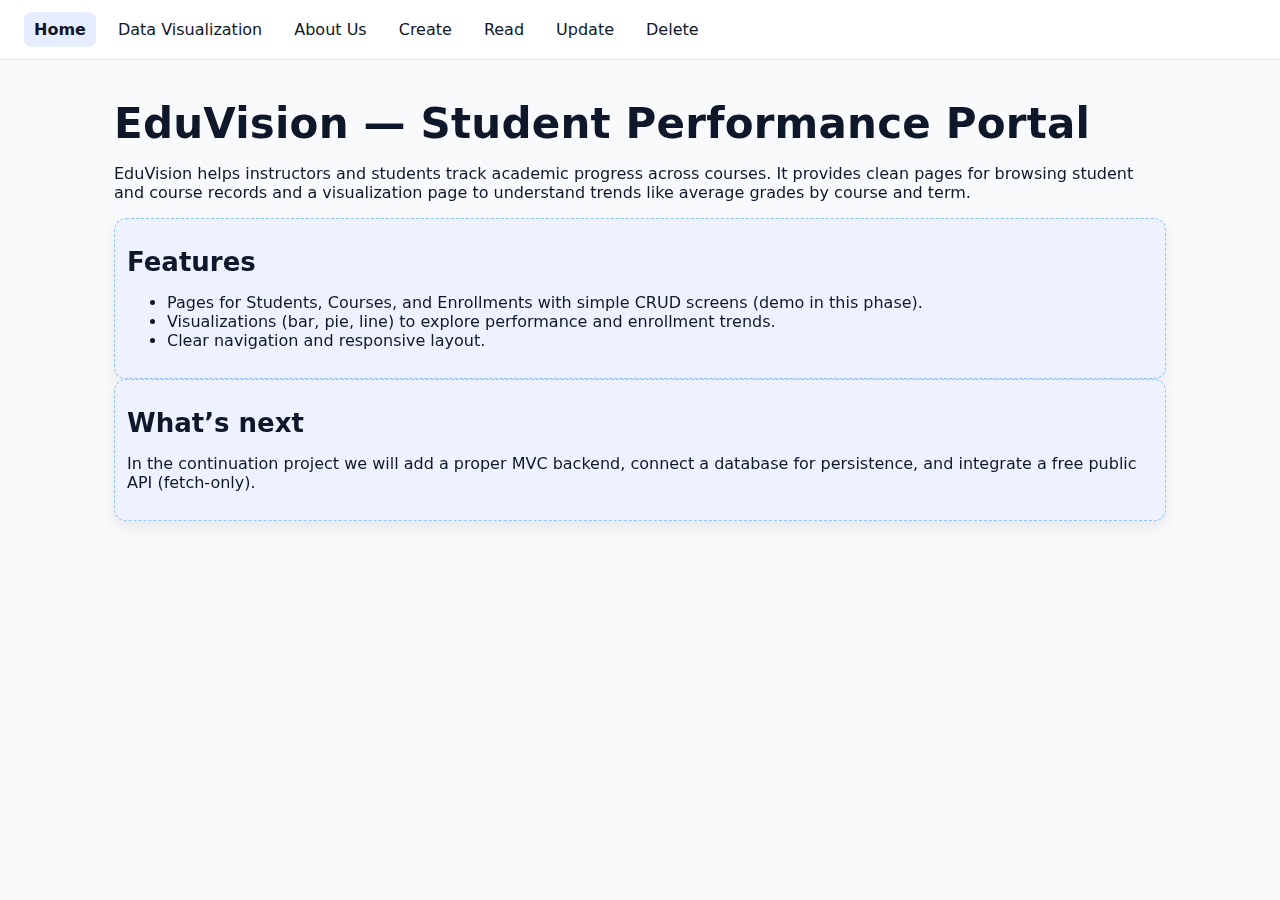
<file: index.html>
<!doctype html>
<html lang="en">
<head>
  <meta charset="utf-8"/>
  <meta name="viewport" content="width=device-width, initial-scale=1"/>
    <title>EduVision — Student Performance Portal</title>
  <link rel="stylesheet" href="assets/css/styles.css">
  <script defer src="assets/js/main.js"></script>
</head>
<body>
  <nav class="nav">
    <a href="index.html" class="active">Home</a>
    <a href="visualize.html">Data Visualization</a>
    <a href="about.html">About Us</a>
    <a href="create.html">Create</a>
    <a href="read.html">Read</a>
    <a href="update.html">Update</a>
    <a href="delete.html">Delete</a>
  </nav>

  <main class="container">
  <h1>EduVision — Student Performance Portal</h1>
  <p>
    EduVision helps instructors and students track academic progress across courses.
    It provides clean pages for browsing student and course records and a visualization
    page to understand trends like average grades by course and term.
  </p>

  <section class="note">
    <h2>Features</h2>
    <ul>
      <li>Pages for Students, Courses, and Enrollments with simple CRUD screens (demo in this phase).</li>
      <li>Visualizations (bar, pie, line) to explore performance and enrollment trends.</li>
      <li>Clear navigation and responsive layout.</li>
    </ul>
  </section>

  <section class="note">
    <h2>What’s next</h2>
    <p>
      In the continuation project we will add a proper MVC backend, connect a database
      for persistence, and integrate a free public API (fetch-only).
    </p>
  </section>
</main>

<!-- Botpress WebChat bubble (Home page only) -->
<script src="https://cdn.botpress.cloud/webchat/v3.3/inject.js"></script>
<script>
  (function () {
    // Guard so it only runs on the Home page
    var isHome = location.pathname.endsWith('/index.html') || location.pathname === '/' || location.pathname === '';
    if (!isHome) return;

    window.botpress.init({
      botId: "1d03a94e-6971-4d3f-bd61-0514cd7dd234",
      clientId: "b25eea09-e897-4538-afa8-6c280ac089f2",
      // Default = floating bubble; do NOT pass "selector" and do NOT add custom CSS.
      configuration: {
        version: "v2",
        botName: "EduVision Help Assistant",
        themeMode: "light",
        color: "#257caf",
        headerVariant: "glass",
        variant: "solid",
        proactiveMessageEnabled: false,  // keeps it from popping open automatically
        feedbackEnabled: false
      }
    });
  })();
</script>

</body>
</html>
</file>
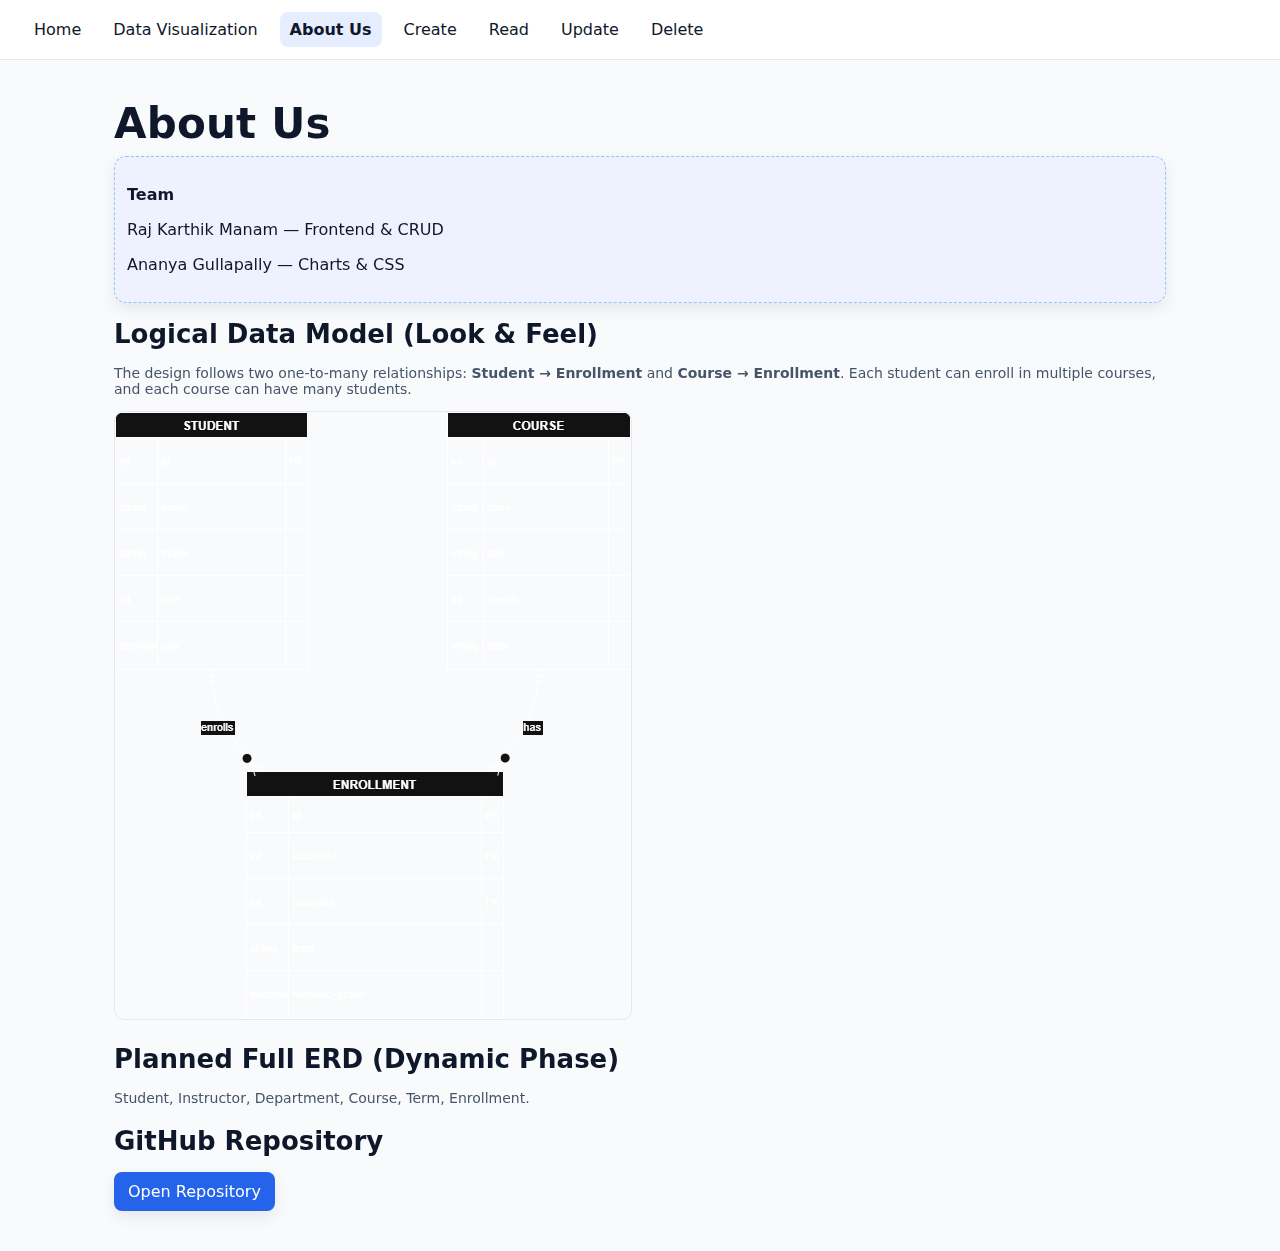
<file: about.html>
<!doctype html>
<html lang="en">
<head>
  <meta charset="utf-8"/><meta name="viewport" content="width=device-width,initial-scale=1"/>
  <title>EduVision — About Us</title>
  <link rel="stylesheet" href="assets/css/styles.css">
  <script defer src="assets/js/main.js"></script>
</head>
<body>
  <nav class="nav">
    <a href="index.html">Home</a>
    <a href="visualize.html">Data Visualization</a>
    <a href="about.html" class="active">About Us</a>
    <a href="create.html">Create</a>
    <a href="read.html">Read</a>
    <a href="update.html">Update</a>
    <a href="delete.html">Delete</a>
  </nav>

  <main class="container">
    <h1>About Us</h1>
    <div class="note">
      <p><strong>Team</strong></p>
      <p>Raj Karthik Manam — Frontend & CRUD</p>
      <p>Ananya Gullapally — Charts & CSS</p>
    </div>

    <h2>Logical Data Model (Look & Feel)</h2>
    <p class="small">The design follows two one-to-many relationships: <b>Student → Enrollment</b> and <b>Course → Enrollment</b>.
  Each student can enroll in multiple courses, and each course can have many students.</p>
    <img src="assets/img/erd_basic.png" alt="ERD: Student–Enrollment–Course" style="max-width:100%;border:1px solid #e5e7eb;border-radius:10px"/>

    <h2 style="margin-top:20px">Planned Full ERD (Dynamic Phase)</h2>
    <p class="small">Student, Instructor, Department, Course, Term, Enrollment.</p>
    <h2 style="margin-top:20px">GitHub Repository</h2>
    <p><a class="btn" href="https://github.com/rajkarthikmanam/eduvision" target="_blank" rel="noopener">Open Repository</a></p>
  </main>
</body>
</html>
</file>
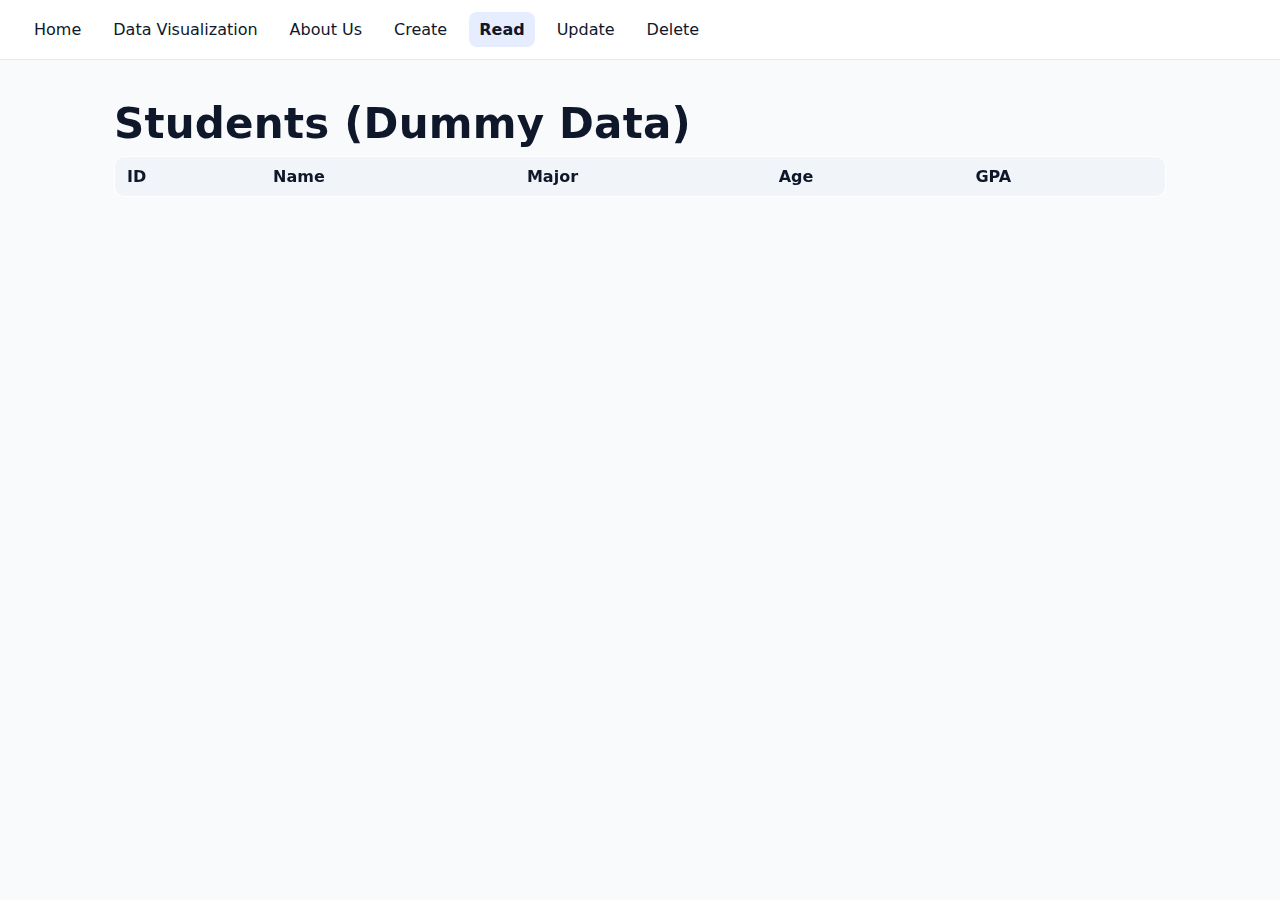
<file: read.html>
<!doctype html>
<html lang="en">
<head>
  <meta charset="utf-8"/>
  <meta name="viewport" content="width=device-width, initial-scale=1"/>
  <title>EduVision — Read</title>
  <link rel="stylesheet" href="assets/css/styles.css">
  <script defer src="assets/js/main.js"></script>
</head>
<body>
  <nav class="nav">
    <a href="index.html">Home</a>
    <a href="visualize.html">Data Visualization</a>
    <a href="about.html">About Us</a>
    <a href="create.html">Create</a>
    <a href="read.html" class="active">Read</a>
    <a href="update.html">Update</a>
    <a href="delete.html">Delete</a>
  </nav>

  <main class="container">
    <h1>Students (Dummy Data)</h1>
    <table class="table" id="studentsTable">
      <thead><tr><th>ID</th><th>Name</th><th>Major</th><th>Age</th><th>GPA</th></tr></thead>
      <tbody></tbody>
    </table>
  </main>

</body>
</html>
</file>
<file: assets/css/styles.css>
/* ===== EduVision base theme (clean) ===== */
:root{
  --brand:#2563eb;
  --brand-dark:#1e40af;
  --bg:#f8fafc;
  --text:#0f172a;
  --radius:12px;
  --shadow:0 6px 16px rgba(2,6,23,.08);
}

*{box-sizing:border-box}
body{
  margin:0;
  font-family:Inter,system-ui,Segoe UI,Roboto,Arial,sans-serif;
  background:var(--bg);
  color:var(--text);
}
.container{max-width:1100px;margin:0 auto;padding:24px}

/* --- Navigation --- */
.nav{
  position:sticky;top:0;z-index:10;
  display:flex;gap:12px;flex-wrap:wrap;
  background:#fff;border-bottom:1px solid #e5e7eb;
  padding:12px 24px;
  backdrop-filter:saturate(160%) blur(6px);
}
.nav a{
  color:#0f172a;text-decoration:none;
  padding:8px 10px;border-radius:8px;
  transition:background .15s ease,color .15s ease;
}
.nav a.active{background:#e5edff;font-weight:600}
.nav a:hover{text-decoration:underline}

/* --- Headings --- */
h1{margin:16px 0 8px;font-size:42px;line-height:1.15;letter-spacing:.2px}
h2{margin:16px 0;font-size:26px}

/* --- Buttons --- */
.btn{
  display:inline-block;
  background:var(--brand);color:#fff;
  padding:10px 14px;border-radius:8px;text-decoration:none;
  box-shadow:var(--shadow);
  transition:transform .06s ease, box-shadow .2s ease, background .15s ease;
}
.btn:hover{background:var(--brand-dark)}
.btn:focus{outline:2px solid #bfdbfe;outline-offset:3px}
.btn:active{transform:translateY(1px)}

/* --- Inputs/Selects --- */
input,select{
  width:100%;padding:10px;border:1px solid #cbd5e1;border-radius:8px;
  background:#fff;transition:box-shadow .2s ease,border-color .2s ease;
}
input:focus,select:focus{
  outline:none;border-color:#93c5fd;
  box-shadow:0 0 0 3px rgba(147,197,253,.45);
}

/* --- Notes / Panels --- */
.note{
  background:#eef2ff;border:1px dashed #93c5fd;padding:12px;
  border-radius:12px;box-shadow:var(--shadow);
}

/* --- Tables --- */
.table{
  width:100%;border-collapse:collapse;background:#fff;
  border:1px solid #e5e7eb;border-radius:10px;overflow:hidden;
}
.table thead th{
  background:#f1f5f9;font-weight:600;text-align:left;padding:10px 12px;
}
.table td{padding:10px 12px;border-bottom:1px solid #e5e7eb}
.table tbody tr:nth-child(even){background:#f8fafc}
.table tbody tr:hover{background:#eef2ff}

/* --- Utility --- */
.small{font-size:14px;color:#475569}
.rounded{border-radius:var(--radius);overflow:hidden}

/* For chart grids if needed later */
.grid-3{display:grid;gap:16px;grid-template-columns:repeat(3,1fr)}
@media (max-width:900px){
  .grid-3{grid-template-columns:1fr}
  h1{font-size:34px}
}

/* --- ERD / Diagram images --- */
img.erd, .figure-erd img{
  display:block;background:#fff;padding:12px;
  border:1px solid #cbd5e1;border-radius:12px;
  box-shadow:var(--shadow);filter:contrast(1.05) saturate(1.02);
  max-width:100%;height:auto;
}
</file>
